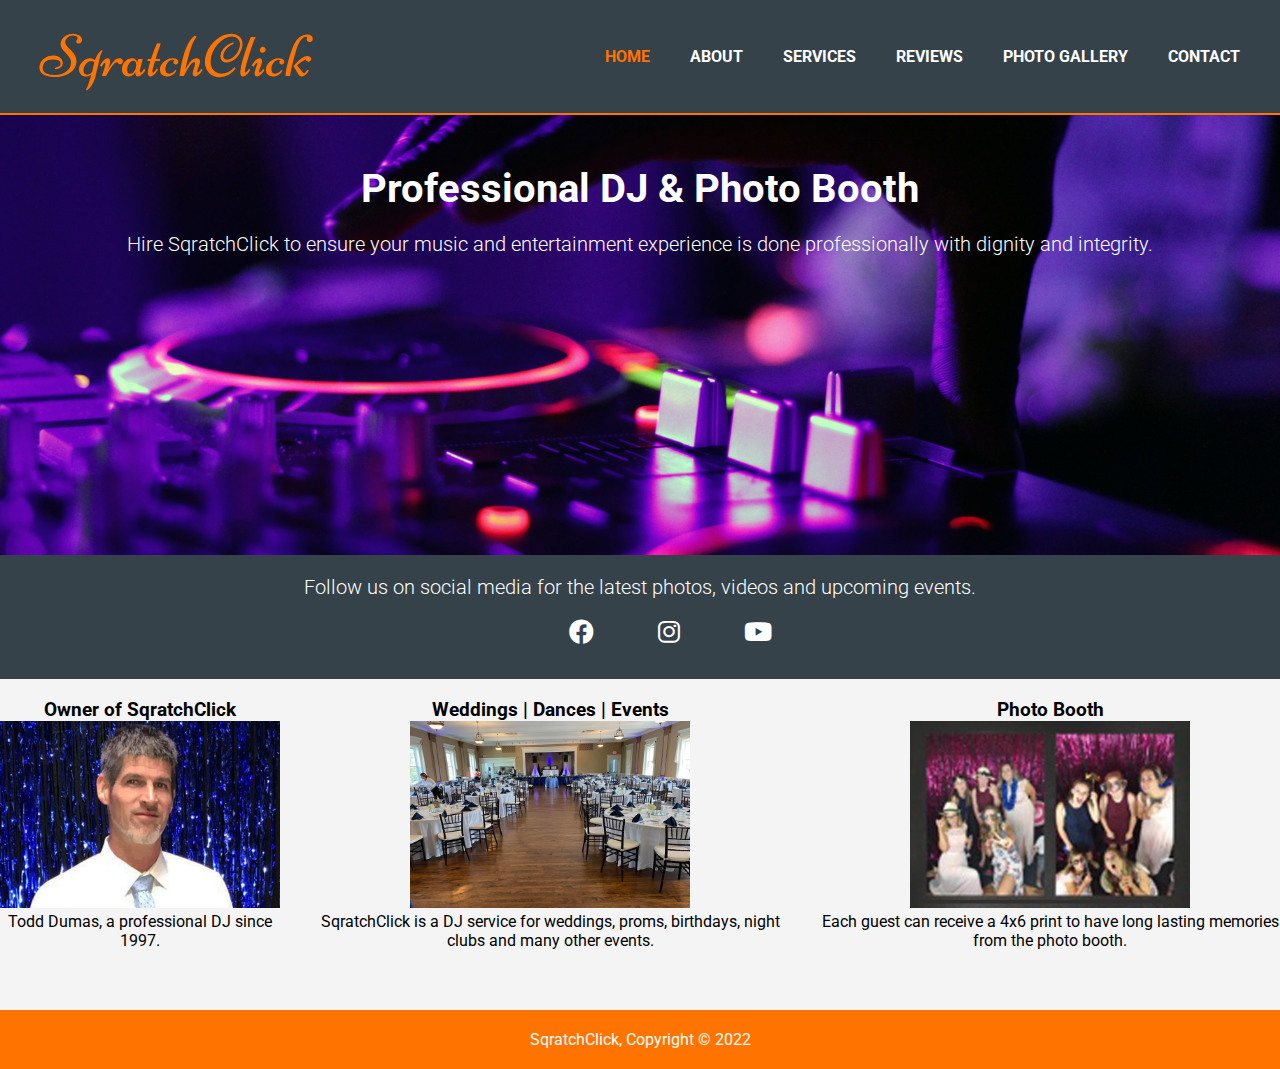
<file: index.html>
<!DOCTYPE html>
<html lang="en">
<head>
  <meta charset="UTF-8">
  <meta http-equiv="X-UA-Compatible" content="IE=edge">
  <meta name="viewport" content="width=device-width, initial-scale=1.0">
  <title>SqratchClick | Welcome</title>
  <link rel="stylesheet" href="./fonts/fontawesome-free-web/css/all.css" />
  <link rel="preconnect" href="https://fonts.googleapis.com">
<link rel="preconnect" href="https://fonts.gstatic.com" crossorigin>
<link href="https://fonts.googleapis.com/css2?family=Niconne&family=Roboto:wght@300;400;700&display=swap" rel="stylesheet">
  <link rel="stylesheet" href="./css/style.css">
  <meta name="description" content="Professional DJ and photo booth services for weddings, parties, dances, proms and more.">
  <meta name="keywords" content="dj, sqratchclick, todd dumas, wedding dj, prom dj, party dj, photo booth, 
        best dj in michigan, best dj in ohio, affordable dj, event dj, professional dj">
</head>
<body>
  <header>
    <div class="header-container">
      <div>
        <p class="business-name">SqratchClick</p>
      </div>
      <nav class="navbar">
        <ul class="nav-menu">
          <li id="current" class="nav-item"><a href="index.html">Home</a></li>
          <li class="nav-item"><a href="about.html" class="nav-link">About</a></li>
          <li class="nav-item"><a href="services.html" class="nav-link">Services</a></li>
          <li class="nav-item"><a href="reviews.html" class="nav-link">Reviews</a></li>
          <li class="nav-item"><a href="photo-gallery.html" class="nav-link">Photo Gallery</a></li>
          <li class="nav-item"><a href="contact.html" class="nav-link">Contact</a></li>
        </ul>
        <div class="hamburger">
          <span class="bar"></span>
          <span class="bar"></span>
          <span class="bar"></span>
        </div>
      </nav>
    </div>
  </header>
  <script src="./javascript/script.js"></script>

  <section id="showcase">
    <div class="container">
      <h1>Professional DJ &#38; Photo Booth</h1>
      <p>Hire SqratchClick to ensure your music and entertainment experience 
        is done professionally with dignity and integrity.</p>
    </div>
  </section>

  <section id="social-media">
    <div class="container-social">
      <p>Follow us on social media for the latest photos, videos and upcoming events.</p>
        <a href="https://www.facebook.com/" target="_blank"><i class="fa-brands fa-facebook"></a></i>
        <a href="https://www.instagram.com/todddumas/?hl=en" target="_blank"><i class="fa-brands fa-instagram"></a></i>
        <a href="https://www.youtube.com/channel/UCKCx_7sP5Pxc8RuHI1ZxXfA" target="_blank"><i class="fa-brands fa-youtube"></a></i>
      </div>
  </section>

  <section>
    <div class="box-container">
      <div class="box" id="box1">
        <h3>Owner of SqratchClick</h3>
        <img src="./img/todd_feb_2020.jpg" alt="Todd Dumas DJing Photo">
        <p>Todd Dumas, a professional DJ since 1997.</p>
      </div>
      <div class="box" id="box2">
        <h3>Weddings | Dances | Events</h3>
        <img src="./img/wedding-setup-4.jpeg" alt="Wedding DJ Photo">
        <p>SqratchClick is a DJ service for weddings, proms, birthdays, night clubs and many other events.</p>
      </div>
      <div class="box" id="box3">
        <h3>Photo Booth</h3>
        <img src="./img/photobooth-3.jpg" alt="Photo Booth Photo">
        <p>Each guest can receive a 4x6 print to have long lasting memories from the photo booth.</p>
      </div>
    </div>
  </section>

  <footer>
    <p>SqratchClick, Copyright &copy; 2022</p>
  </footer>
</body>
</html>
</file>
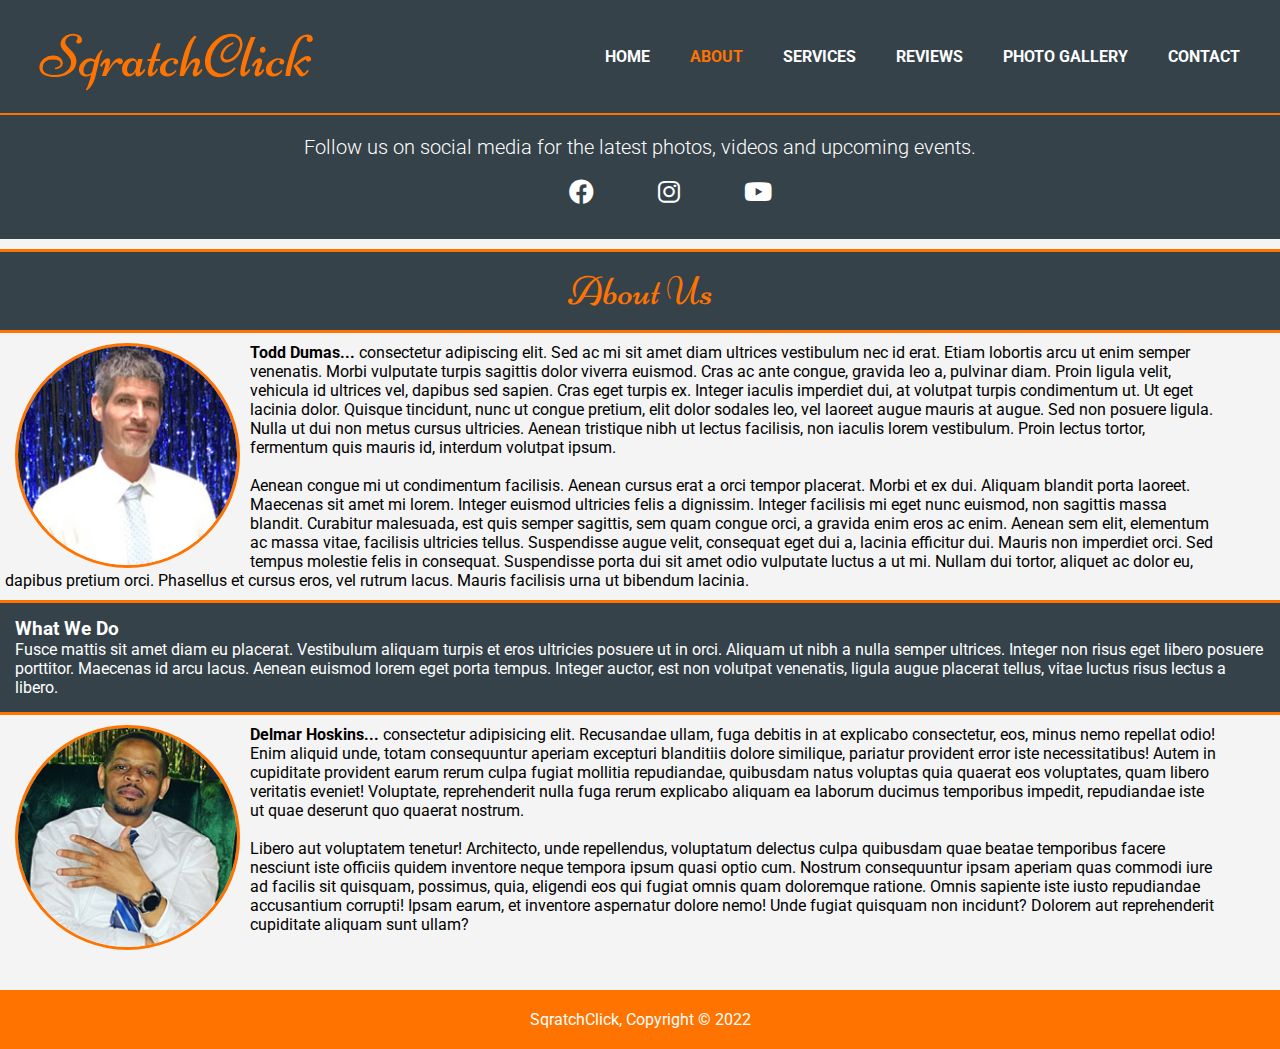
<file: about.html>
<!DOCTYPE html>
<html lang="en">
<head>
  <meta charset="UTF-8">
  <meta http-equiv="X-UA-Compatible" content="IE=edge">
  <meta name="viewport" content="width=device-width, initial-scale=1.0">
  <title>SqratchClick | About</title>
  <link rel="stylesheet" href="./fonts/fontawesome-free-web/css/all.css" />
  <link rel="preconnect" href="https://fonts.googleapis.com">
<link rel="preconnect" href="https://fonts.gstatic.com" crossorigin>
<link href="https://fonts.googleapis.com/css2?family=Niconne&family=Roboto:wght@300;400;700&display=swap" rel="stylesheet">
  <link rel="stylesheet" href="./css/style.css">
  <meta name="description" content="Professional DJ and photo booth services for weddings, parties, dances, proms and more.">
  <meta name="keywords" content="dj, sqratchclick, todd dumas, wedding dj, prom dj, party dj, photo booth, 
        best dj in michigan, best dj in ohio, affordable dj, event dj, professional dj">
</head>
<body>
  <header>
    <div class="header-container">
      <div>
        <p class="business-name">SqratchClick</p>
      </div>
      <nav class="navbar">
        <ul class="nav-menu">
          <li class="nav-item"><a href="index.html">Home</a></li>
          <li id="current" class="nav-item"><a href="about.html" class="nav-link">About</a></li>
          <li class="nav-item"><a href="services.html" class="nav-link">Services</a></li>
          <li class="nav-item"><a href="reviews.html" class="nav-link">Reviews</a></li>
          <li class="nav-item"><a href="photo-gallery.html" class="nav-link">Photo Gallery</a></li>
          <li class="nav-item"><a href="contact.html" class="nav-link">Contact</a></li>
        </ul>
        <div class="hamburger">
          <span class="bar"></span>
          <span class="bar"></span>
          <span class="bar"></span>
        </div>
      </nav>
    </div>
  </header>
  <script src="./javascript/script.js"></script>
  <section id="social-media">
    <div class="container-social">
      <p>Follow us on social media for the latest photos, videos and upcoming events.</p>
        <a href="https://www.facebook.com/" target="_blank"><i class="fa-brands fa-facebook"></a></i>
        <a href="https://www.instagram.com/" target="_blank"><i class="fa-brands fa-instagram"></a></i>
        <a href="https://www.youtube.com/" target="_blank"><i class="fa-brands fa-youtube"></a></i>
      </div>
  </section>

  <section id="main">
    <div class="container">
      <article>
        <h1 class="page-title">About Us</h1>
        <img class="about-todd" src="./img/about_todd.jpg">
        <div class="about-text">
        <p><strong>Todd Dumas...</strong> consectetur adipiscing elit. Sed ac mi sit amet diam ultrices vestibulum nec id erat. 
            Etiam lobortis arcu ut enim semper venenatis. Morbi vulputate turpis sagittis dolor viverra euismod. Cras ac ante 
            congue, gravida leo a, pulvinar diam. Proin ligula velit, vehicula id ultrices vel, dapibus sed sapien. Cras eget 
            turpis ex. Integer iaculis imperdiet dui, at volutpat turpis condimentum ut. Ut eget lacinia dolor. Quisque 
            tincidunt, nunc ut congue pretium, elit dolor sodales leo, vel laoreet augue mauris at augue. Sed non posuere 
            ligula. Nulla ut dui non metus cursus ultricies. Aenean tristique nibh ut lectus facilisis, non iaculis lorem 
            vestibulum. Proin lectus tortor, fermentum quis mauris id, interdum volutpat ipsum.</p><br>

            <p>Aenean congue mi ut condimentum facilisis. Aenean cursus erat a orci tempor placerat. Morbi et ex dui. Aliquam 
            blandit porta laoreet. Maecenas sit amet mi lorem. Integer euismod ultricies felis a dignissim. Integer facilisis 
            mi eget nunc euismod, non sagittis massa blandit. Curabitur malesuada, est quis semper sagittis, sem quam congue 
            orci, a gravida enim eros ac enim. Aenean sem elit, elementum ac massa vitae, facilisis ultricies tellus. 
            Suspendisse augue velit, consequat eget dui a, lacinia efficitur dui. Mauris non imperdiet orci. Sed tempus 
            molestie felis in consequat. Suspendisse porta dui sit amet odio vulputate luctus a ut mi. Nullam dui tortor, 
            aliquet ac dolor eu, dapibus pretium orci. Phasellus et cursus eros, vel rutrum lacus. Mauris facilisis urna ut 
            bibendum lacinia.</p>
        </div>
        <div style="clear:both;"></div>
        <div class="what-we-do">
          <h3>What We Do</h3>
          <p>Fusce mattis sit amet diam eu placerat. Vestibulum aliquam turpis et eros ultricies posuere ut in orci. 
              Aliquam ut nibh a nulla semper ultrices. Integer non risus eget libero posuere porttitor. Maecenas id arcu lacus. 
              Aenean euismod lorem eget porta tempus. Integer auctor, est non volutpat venenatis, ligula augue placerat tellus, 
              vitae luctus risus lectus a libero.</p>
          </div>

        <img class="about-delmar" src="./img/delmar.jpg">
            <div class="about-text">
            <p><strong>Delmar Hoskins...</strong> consectetur adipisicing elit. Recusandae ullam, fuga debitis in at explicabo 
              consectetur, eos, minus nemo repellat odio! Enim aliquid unde, totam consequuntur aperiam excepturi blanditiis 
              dolore similique, pariatur provident error iste necessitatibus! Autem in cupiditate provident earum rerum culpa 
              fugiat mollitia repudiandae, quibusdam natus voluptas quia quaerat eos voluptates, quam libero veritatis eveniet! 
              Voluptate, reprehenderit nulla fuga rerum explicabo aliquam ea laborum ducimus temporibus impedit, repudiandae 
              iste ut quae deserunt quo quaerat nostrum.</p><br> 
              
              <p>Libero aut voluptatem tenetur! Architecto, unde repellendus, voluptatum 
              delectus culpa quibusdam quae beatae temporibus facere nesciunt iste officiis quidem inventore neque tempora 
              ipsum quasi optio cum. Nostrum consequuntur ipsam aperiam quas commodi iure ad facilis sit quisquam, possimus, 
              quia, eligendi eos qui fugiat omnis quam doloremque ratione. Omnis sapiente iste iusto repudiandae accusantium 
              corrupti! Ipsam earum, et inventore aspernatur dolore nemo! Unde fugiat quisquam non incidunt? Dolorem aut 
              reprehenderit cupiditate aliquam sunt ullam?
            </p>
            </div>
      </article>


    </div>
  </section>

  <footer>
    <p>SqratchClick, Copyright &copy; 2022</p>
  </footer>
</body>
</html>
</file>
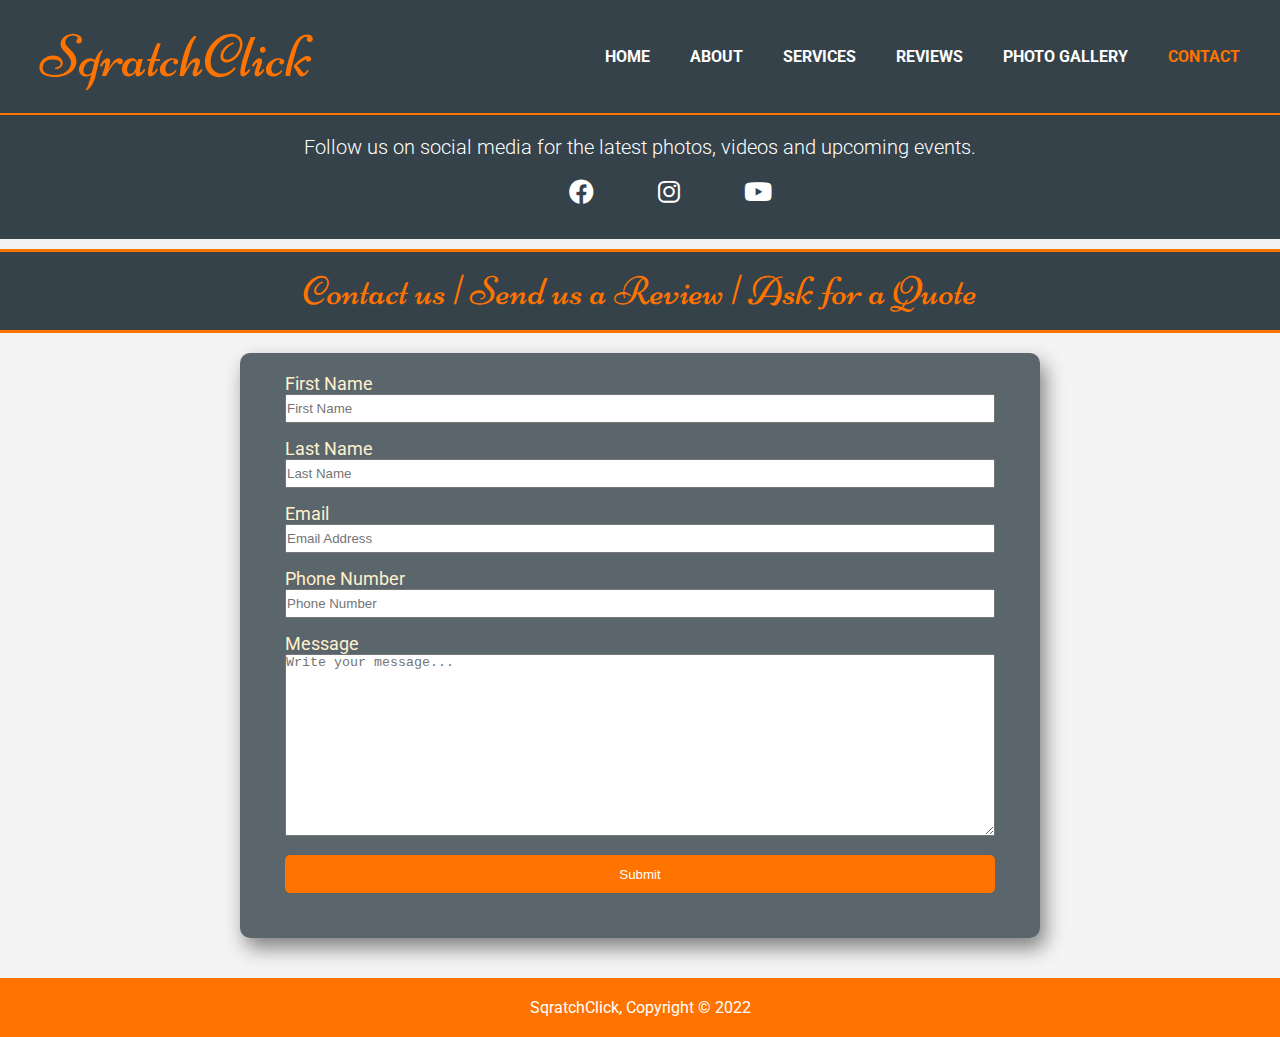
<file: contact.html>
<!DOCTYPE html>
<html lang="en">
<head>
  <meta charset="UTF-8">
  <meta http-equiv="X-UA-Compatible" content="IE=edge">
  <meta name="viewport" content="width=device-width, initial-scale=1.0">
  <title>SqratchClick | Contact</title>
  <link rel="stylesheet" href="./fonts/fontawesome-free-web/css/all.css" />
  <link rel="preconnect" href="https://fonts.googleapis.com">
<link rel="preconnect" href="https://fonts.gstatic.com" crossorigin>
<link href="https://fonts.googleapis.com/css2?family=Niconne&family=Roboto:wght@300;400;700&display=swap" rel="stylesheet">
  <link rel="stylesheet" href="./css/style.css">
  <meta name="description" content="Professional DJ and photo booth services for weddings, parties, dances, proms and more.">
  <meta name="keywords" content="dj, sqratchclick, todd dumas, wedding dj, prom dj, party dj, photo booth, 
        best dj in michigan, best dj in ohio, affordable dj, event dj, professional dj">
</head>
<body>
  <header>
    <div class="header-container">
      <div>
        <p class="business-name">SqratchClick</p>
      </div>
      <nav class="navbar">
        <ul class="nav-menu">
          <li class="nav-item"><a href="index.html">Home</a></li>
          <li class="nav-item"><a href="about.html" class="nav-link">About</a></li>
          <li class="nav-item"><a href="services.html" class="nav-link">Services</a></li>
          <li class="nav-item"><a href="reviews.html" class="nav-link">Reviews</a></li>
          <li class="nav-item"><a href="photo-gallery.html" class="nav-link">Photo Gallery</a></li>
          <li id="current" class="nav-item"><a href="contact.html" class="nav-link">Contact</a></li>
        </ul>
        <div class="hamburger">
          <span class="bar"></span>
          <span class="bar"></span>
          <span class="bar"></span>
        </div>
      </nav>
    </div>
  </header>
  <script src="./javascript/script.js"></script>

  <section id="social-media">
    <div class="container-social">
      <p>Follow us on social media for the latest photos, videos and upcoming events.</p>
        <a href="https://www.facebook.com/" target="_blank"><i class="fa-brands fa-facebook"></a></i>
        <a href="https://www.instagram.com/" target="_blank"><i class="fa-brands fa-instagram"></a></i>
        <a href="https://www.youtube.com/" target="_blank"><i class="fa-brands fa-youtube"></a></i>
    </div>
  </section>

  <section id="main">
    <h1 class="page-title">Contact us | Send us a Review | Ask for a Quote</h1>

    <div class="form-container">
      <form class="form-submit" action="https://formsubmit.co/21133fae90aca9d9138f623572eb2aab" method="POST">
        
        <!--Honeypot-->
        <input type="text" name="_honey" style="display:none">

        <!--Disable Captcha-->
        <input type="hidden" name="_captcha" value="false">

        <div>
          <label for="firstname" class="form-label">First Name</label>
          <input type="text" class="form-control" name="Name" id="firstname" placeholder="First Name" required>
        </div>
        <div>
          <label for="lastname" class="form-label">Last Name</label>
          <input type="text" class="form-control" name="Last&nbsp;Name" id="lastname" placeholder="Last Name" required>
        </div>
        <div>
          <label for="email" class="form-label">Email</label>
          <input type="email" class="form-control" name="Email&nbsp;Address" id="email" placeholder="Email Address" required>
        </div>
        <div>
          <label for="phonenumber" class="form-label">Phone Number</label>
          <input type="tel" class="form-control" name="Phone&nbsp;Number" id="phonenumber" placeholder="Phone Number">
        </div>
        <div>
          <label for="message" class="form-label">Message</label>
          <textarea class="form-control" id="message" name="Message" placeholder="Write your message..." required></textarea>
        </div>
        <button class="button_1" type="submit" class="">Submit</button>

        <!--Thank you message page FormSubmit-->
        <input type="hidden" name="_next" value="https://agustwiller.github.io/sqratchclick/thank-you.html">
      </form>
    </div>
  </section>

  <footer>
    <p>SqratchClick, Copyright &copy; 2022</p>
  </footer>
</body>
</html>
</file>
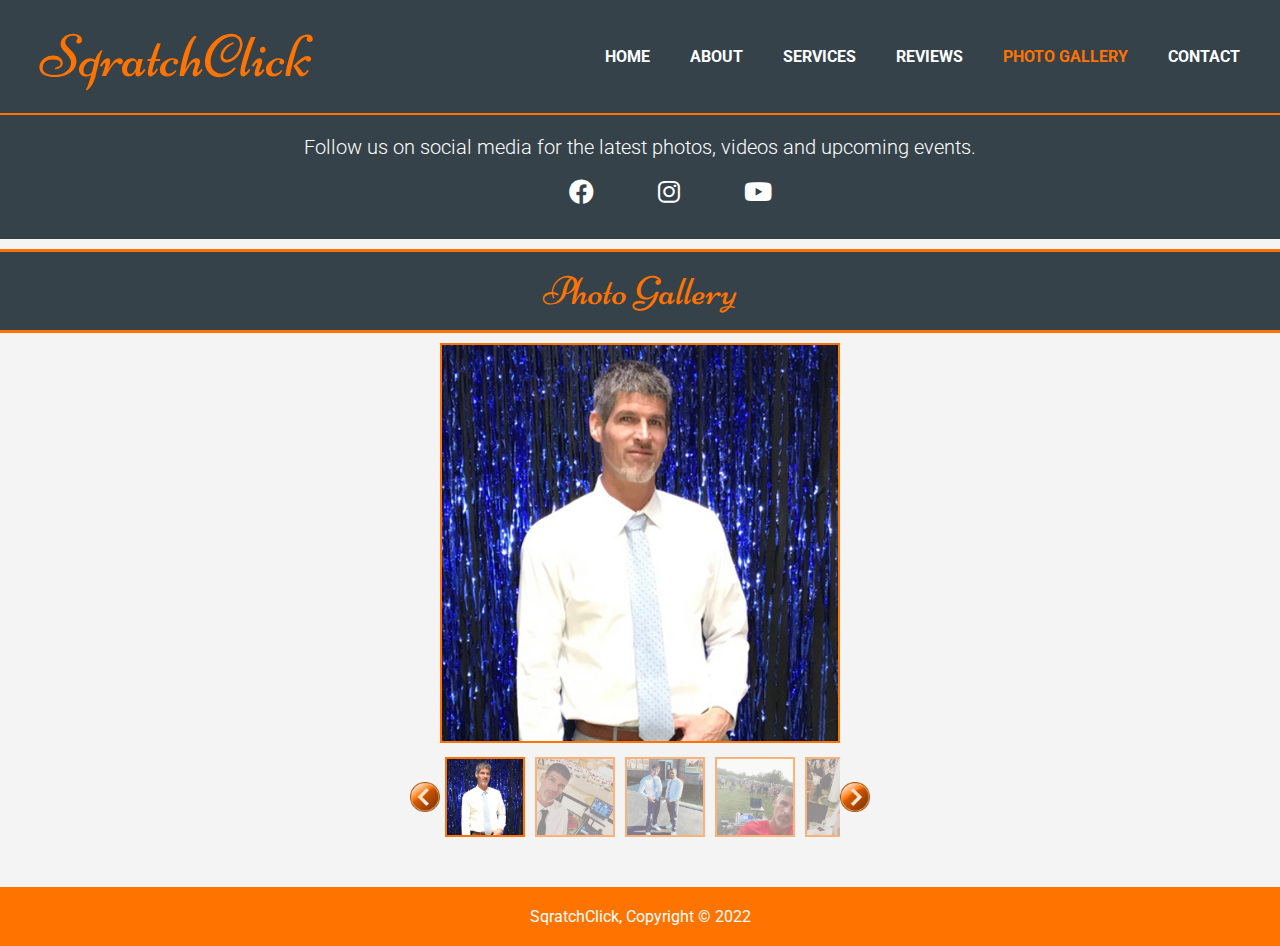
<file: photo-gallery.html>
<!DOCTYPE html>
<html lang="en">
<head>
  <meta charset="UTF-8">
  <meta http-equiv="X-UA-Compatible" content="IE=edge">
  <meta name="viewport" content="width=device-width, initial-scale=1.0">
  <title>SqratchClick | Photo Gallery</title>
  <link rel="stylesheet" href="./fonts/fontawesome-free-web/css/all.css" />
  <link rel="preconnect" href="https://fonts.googleapis.com">
<link rel="preconnect" href="https://fonts.gstatic.com" crossorigin>
<link href="https://fonts.googleapis.com/css2?family=Niconne&family=Roboto:wght@300;400;700&display=swap" rel="stylesheet">
  <link rel="stylesheet" href="./css/style.css">
  <meta name="description" content="Professional DJ and photo booth services for weddings, parties, dances, proms and more.">
  <meta name="keywords" content="dj, sqratchclick, todd dumas, wedding dj, prom dj, party dj, photo booth, 
        best dj in michigan, best dj in ohio, affordable dj, event dj, professional dj">
</head>
<body>
  <header>
    <div class="header-container">
      <div>
        <p class="business-name">SqratchClick</p>
      </div>
      <nav class="navbar">
        <ul class="nav-menu">
          <li class="nav-item"><a href="index.html">Home</a></li>
          <li class="nav-item"><a href="about.html" class="nav-link">About</a></li>
          <li class="nav-item"><a href="services.html" class="nav-link">Services</a></li>
          <li class="nav-item"><a href="reviews.html" class="nav-link">Reviews</a></li>
          <li id="current"class="nav-item"><a href="photo-gallery.html" class="nav-link">Photo Gallery</a></li>
          <li class="nav-item"><a href="contact.html" class="nav-link">Contact</a></li>
        </ul>
        <div class="hamburger">
          <span class="bar"></span>
          <span class="bar"></span>
          <span class="bar"></span>
        </div>
      </nav>
    </div>
  </header>
  <script src="./javascript/script.js"></script>

  <section id="social-media">
    <div class="container-social">
      <p>Follow us on social media for the latest photos, videos and upcoming events.</p>
        <a href="https://www.facebook.com/" target="_blank"><i class="fa-brands fa-facebook"></a></i>
        <a href="https://www.instagram.com/" target="_blank"><i class="fa-brands fa-instagram"></a></i>
        <a href="https://www.youtube.com/" target="_blank"><i class="fa-brands fa-youtube"></a></i>
      </div>
  </section>

<section>
    <main>
      <div class="gallery-container">
        <h1 class="page-title">Photo Gallery</h1>

          <div class="large-photo-container">

            <img id="featured" src="./img/photo-gallery/todd_feb_2020.jpg" alt="Todd Feb 2020 large image">
          </div>

          <div id="slide-wrapper">
              <img src="./img/photo-gallery/left-arrow.png" alt="Left Arrow" id="slideLeft" class="arrow">
              <div id="slider">
              <img class="thumbnail active" src="./img/photo-gallery/todd_feb_2020.jpg" alt="Todd Feb 2020 thumbnail"></a>
              <img class="thumbnail" src="./img/photo-gallery/todd_event_ready.jpg" alt="Todd event ready thumbnail"></a>
              <img class="thumbnail" src="./img/photo-gallery/todd_delmar_outside.jpeg" alt="Todd and Delmar outside thumbnail"></a>
              <img class="thumbnail" src="./img/photo-gallery/outdoor_dj_event.jpg" alt="Outdoor Dj Event thumbnail"></a>
              <img class="thumbnail" src="./img/photo-gallery/todd_delmar_event.jpg" alt="Todd and Delmar Event thumbnail"></a>
              <img class="thumbnail" src="./img/photo-gallery/todd_delmar_1.jpg" alt="Todd and Delmar thumbnail"></a>
              <img class="thumbnail" src="./img/photo-gallery/blue_turntable.jpg" alt="Blue Turntable thumbnail"></a>
              <img class="thumbnail" src="./img/photo-gallery/halloween_party.jpeg" alt="Halloween party thumbnail"></a>
            </div>
            <img src="./img/photo-gallery/right-arrow.png" alt="Right Arrow" id="slideRight" class="arrow">
            </div>
            <script src="./javascript/photo-gallery-script.js"></script>
      </div>
  </main>
</section>
  <footer>
    <p>SqratchClick, Copyright &copy; 2022</p>
  </footer>
</body>
</html>
</file>
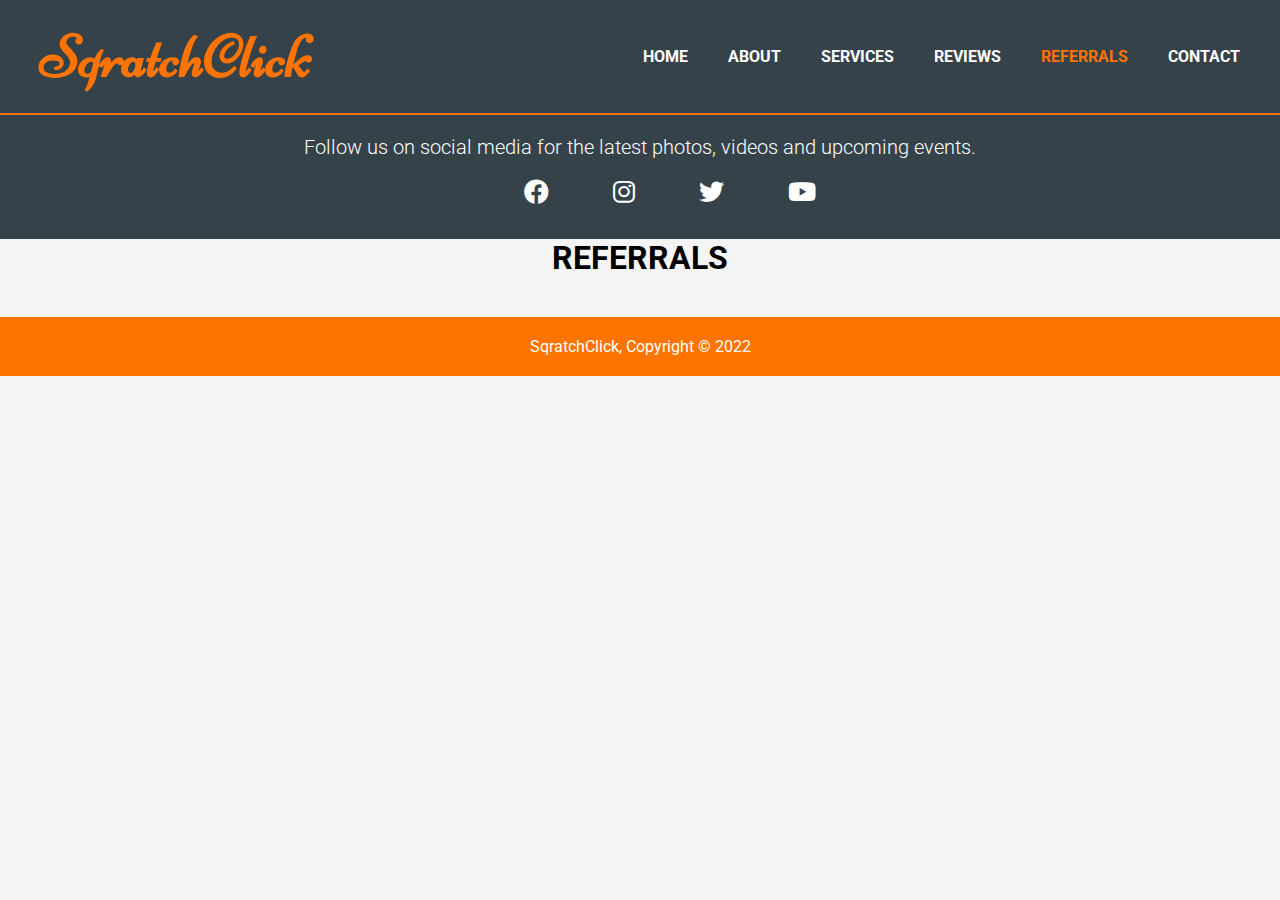
<file: referrals.html>
<!DOCTYPE html>
<html lang="en">
<head>
  <meta charset="UTF-8">
  <meta http-equiv="X-UA-Compatible" content="IE=edge">
  <meta name="viewport" content="width=device-width, initial-scale=1.0">
  <title>SqratchClick | Photo Gallery</title>
  <link rel="stylesheet" href="./fonts/fontawesome-free-web/css/all.css" />
  <link rel="preconnect" href="https://fonts.googleapis.com">
<link rel="preconnect" href="https://fonts.gstatic.com" crossorigin>
<link href="https://fonts.googleapis.com/css2?family=Niconne&family=Roboto:wght@300;400;700&display=swap" rel="stylesheet">
  <link rel="stylesheet" href="./css/style.css">
  <meta name="description" content="Professional DJ and photo booth services for weddings, parties, dances, proms and more.">
  <meta name="keywords" content="dj, sqratchclick, todd dumas, wedding dj, prom dj, party dj, photo booth, 
        best dj in michigan, best dj in ohio, affordable dj, event dj, professional dj">
</head>
<body>
  <header>
    <div class="header-container">
      <div>
        <h1><span class="business-name">SqratchClick</span></h1>
      </div>
      <nav class="navbar">
        <ul class="nav-menu">
          <li class="nav-item"><a href="index.html">Home</a></li>
          <li class="nav-item"><a href="about.html" class="nav-link">About</a></li>
          <li class="nav-item"><a href="services.html" class="nav-link">Services</a></li>
          <li class="nav-item"><a href="reviews.html" class="nav-link">Reviews</a></li>
          <li id="current" class="nav-item"><a href="photo-gallery.html" class="nav-link">Referrals</a></li>
          <li class="nav-item"><a href="contact.html" class="nav-link">Contact</a></li>
        </ul>
        <div class="hamburger">
          <span class="bar"></span>
          <span class="bar"></span>
          <span class="bar"></span>
        </div>
      </nav>
    </div>
  </header>
  <script src="./javascript/script.js"></script>

  <section id="social-media">
    <div class="container-social">
      <p>Follow us on social media for the latest photos, videos and upcoming events.</p>
        <a href="https://www.facebook.com/" target="_blank"><i class="fa-brands fa-facebook"></a></i>
        <a href="https://www.instagram.com/" target="_blank"><i class="fa-brands fa-instagram"></a></i>
        <a href="https://www.twitter.com/" target="_blank"><i class="fa-brands fa-twitter"></a></i>
        <a href="https://www.youtube.com/" target="_blank"><i class="fa-brands fa-youtube"></a></i>
    </div>
  </section>

  <h1 style="text-align: center;">REFERRALS</h1>

  <footer>
    <p>SqratchClick, Copyright &copy; 2022</p>
  </footer>
</body>
</html>
</file>
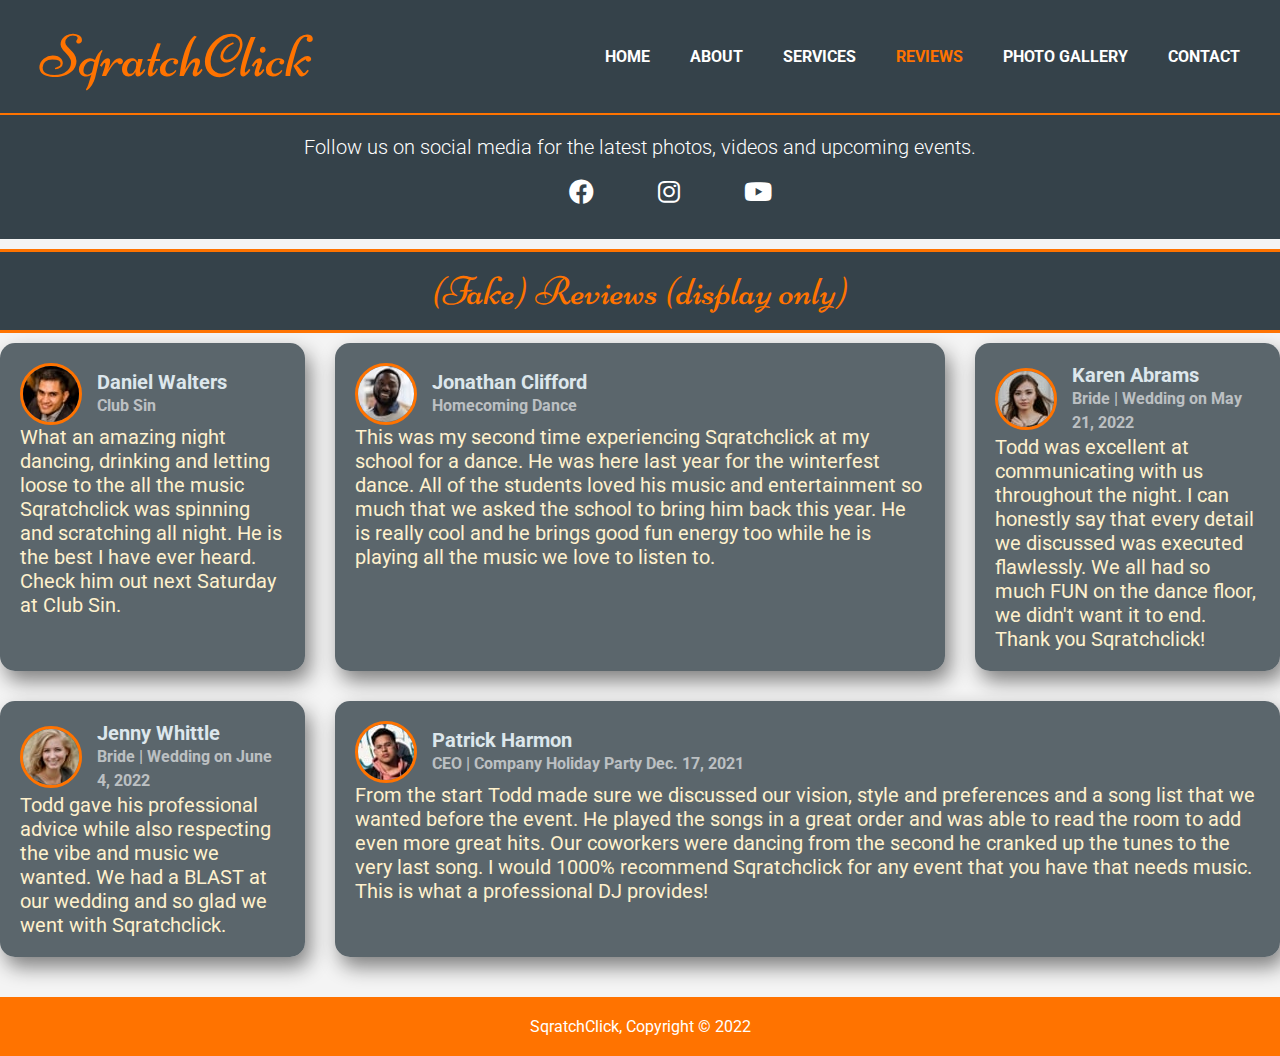
<file: reviews.html>
<!DOCTYPE html>
<html lang="en">
<head>
  <meta charset="UTF-8">
  <meta http-equiv="X-UA-Compatible" content="IE=edge">
  <meta name="viewport" content="width=device-width, initial-scale=1.0">
  <title>SqratchClick | Reviews</title>
  <link rel="stylesheet" href="./fonts/fontawesome-free-web/css/all.css" />
  <link rel="preconnect" href="https://fonts.googleapis.com">
<link rel="preconnect" href="https://fonts.gstatic.com" crossorigin>
<link href="https://fonts.googleapis.com/css2?family=Niconne&family=Roboto:wght@300;400;700&display=swap" rel="stylesheet">
  <link rel="stylesheet" href="./css/style.css">
  <meta name="description" content="Professional DJ and photo booth services for weddings, parties, dances, proms and more.">
  <meta name="keywords" content="dj, sqratchclick, todd dumas, wedding dj, prom dj, party dj, photo booth, 
        best dj in michigan, best dj in ohio, affordable dj, event dj, professional dj">
</head>
<body>
  <header>
    <div class="header-container">
      <div>
        <p class="business-name">SqratchClick</p>
      </div>
      <nav class="navbar">
        <ul class="nav-menu">
          <li class="nav-item"><a href="index.html">Home</a></li>
          <li class="nav-item"><a href="about.html" class="nav-link">About</a></li>
          <li class="nav-item"><a href="services.html" class="nav-link">Services</a></li>
          <li id="current" class="nav-item"><a href="reviews.html" class="nav-link">Reviews</a></li>
          <li class="nav-item"><a href="photo-gallery.html" class="nav-link">Photo Gallery</a></li>
          <li class="nav-item"><a href="contact.html" class="nav-link">Contact</a></li>
        </ul>
        <div class="hamburger">
          <span class="bar"></span>
          <span class="bar"></span>
          <span class="bar"></span>
        </div>
      </nav>
    </div>
  </header>
  <script src="./javascript/script.js"></script>

  <section id="social-media">
    <div class="container-social">
      <p>Follow us on social media for the latest photos, videos and upcoming events.</p>
        <a href="https://www.facebook.com/" target="_blank"><i class="fa-brands fa-facebook"></a></i>
        <a href="https://www.instagram.com/" target="_blank"><i class="fa-brands fa-instagram"></a></i>
        <a href="https://www.youtube.com/" target="_blank"><i class="fa-brands fa-youtube"></a></i>
      </div>
  </section>

  <main>
    <h1 class="page-title">(Fake) Reviews (display only)</h1>
    <div class="container-reviews">

        <div class="review">
            <div class="reviewer-info">
                <img src="./img/reviews/image-daniel.jpg" alt="Daniel Walters">
                <div>
                    <h3>Daniel Walters</h3>
                    <p id="title-description">Club Sin</p>
                </div>
            </div>
                    <p  class="review-text">What an amazing night dancing, drinking and letting loose to the all 
                    the music Sqratchclick was spinning and scratching all night. He is
                    the best I have ever heard. Check him out next Saturday at Club Sin. 
                    </p>            
        </div>

        <div class="review">
            <div class="reviewer-info">
                <img src="./img/reviews/image-jonathan.jpg" alt="Jonathan Clifford">
                <div>
                    <h3>Jonathan Clifford</h3>
                    <p id="title-description">Homecoming Dance</p>
                </div>
              </div>  
                    <p class="review-text">This was my second time experiencing Sqratchclick at my school for a dance.
                    He was here last year for the winterfest dance. All of the students loved
                    his music and entertainment so much that we asked the school to bring him
                    back this year. He is really cool and he brings good fun energy too while
                    he is playing all the music we love to listen to.
                </p>
        </div>

        <div class="review">
            <div class="reviewer-info">
                <img src="./img/reviews/image-karen.jpg" alt="Kira Abrams">
                <div>
                    <h3>Karen Abrams</h3>
                    <p id="title-description">Bride | Wedding on May 21, 2022</p>
                </div>
            </div>
                    <p class="review-text">Todd was excellent at communicating with us throughout the night. I can 
                    honestly say that every detail we discussed was executed flawlessly. 
                    We all had so much FUN on the dance floor, we didn't want it to end. 
                    Thank you Sqratchclick!
                </p>
        </div>

        <div class="review">
            <div class="reviewer-info">
                <img src="./img/reviews/image-jenny.jpg" alt="Jenny Whittle">
                <div>
                    <h3>Jenny Whittle</h3>
                    <p id="title-description">Bride | Wedding on June 4, 2022</p>
                </div>
            </div>
                    <p class="review-text">Todd gave his professional advice while also respecting the vibe and music 
                    we wanted. We had a BLAST at our wedding and so glad we went with
                    Sqratchclick.
                </p>
        </div>

        <div class="review">
            <div class="reviewer-info">
                <img src="./img/reviews/image-patrick.jpg" alt="Patrick Harmon">
                <div>
                    <h3>Patrick Harmon</h3>
                    <p id="title-description">CEO | Company Holiday Party Dec. 17, 2021</p>
                </div>
            </div>    
                    <p class="review-text">From the start Todd made sure we discussed our 
                    vision, style and preferences and a song list that we wanted before 
                    the event. He played the songs in a great order and was able to read 
                    the room to add even more great hits. Our coworkers were dancing from 
                    the second he cranked up the tunes to the very last song. I would 1000% 
                    recommend Sqratchclick for any event that you have that needs music. 
                    This is what a professional DJ provides!
                </p>
        </div>
    </div>
  </main>
<footer>
  <p>SqratchClick, Copyright &copy; 2022</p>
  </footer>
</body>
</html>
</file>
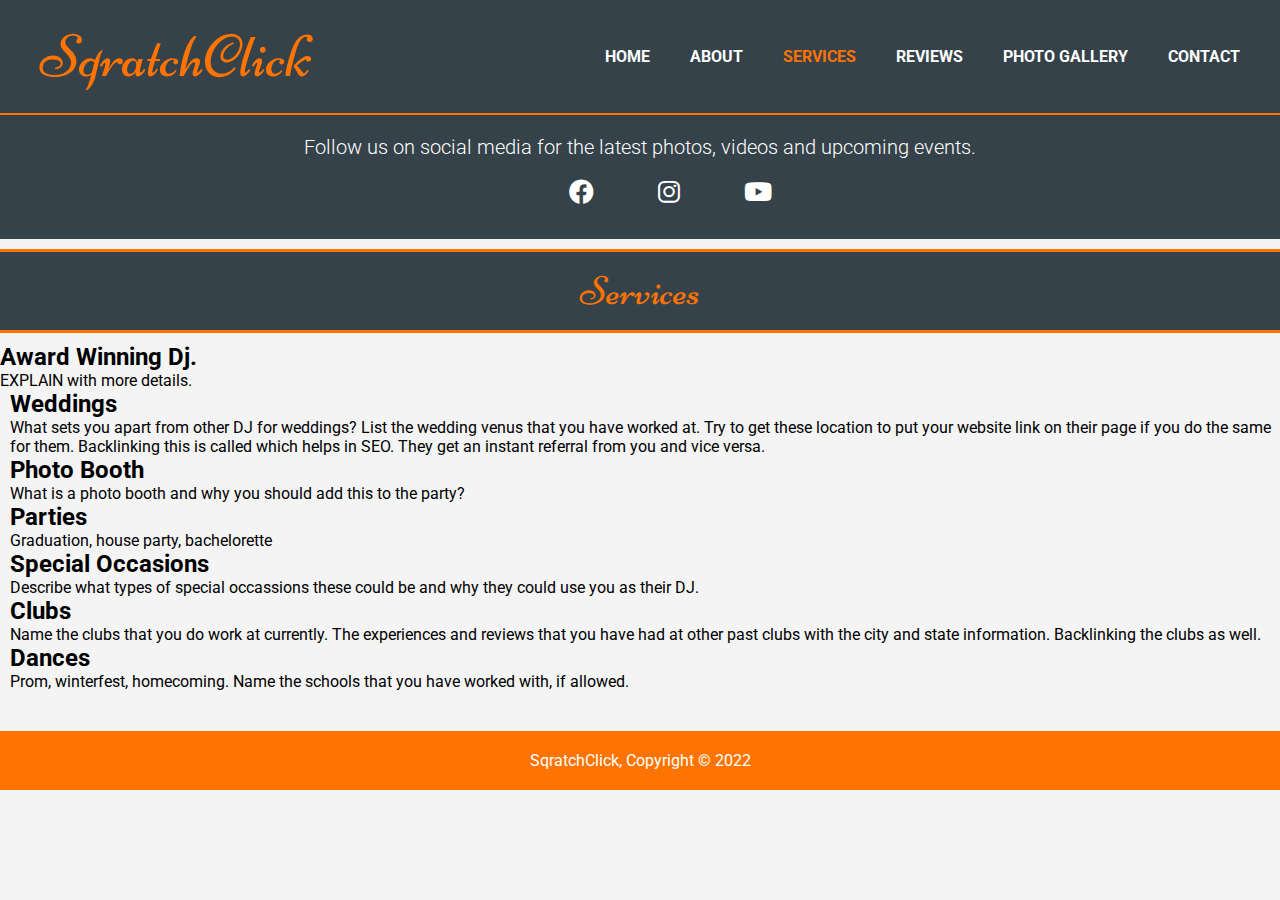
<file: services.html>
<!DOCTYPE html>
<html lang="en">
<head>
  <meta charset="UTF-8">
  <meta http-equiv="X-UA-Compatible" content="IE=edge">
  <meta name="viewport" content="width=device-width, initial-scale=1.0">
  <title>SqratchClick | Services</title>
  <link rel="stylesheet" href="./fonts/fontawesome-free-web/css/all.css" />
  <link rel="preconnect" href="https://fonts.googleapis.com">
<link rel="preconnect" href="https://fonts.gstatic.com" crossorigin>
<link href="https://fonts.googleapis.com/css2?family=Niconne&family=Roboto:wght@300;400;700&display=swap" rel="stylesheet">
  <link rel="stylesheet" href="./css/style.css">
  <meta name="description" content="Professional DJ and photo booth services for weddings, parties, dances, proms and more.">
  <meta name="keywords" content="dj, sqratchclick, todd dumas, wedding dj, prom dj, party dj, photo booth, 
        best dj in michigan, best dj in ohio, affordable dj, event dj, professional dj">
</head>
<body>
  <header>
    <div class="header-container">
      <div>
        <p class="business-name">SqratchClick</p>
      </div>
      <nav class="navbar">
        <ul class="nav-menu">
          <li class="nav-item"><a href="index.html">Home</a></li>
          <li class="nav-item"><a href="about.html" class="nav-link">About</a></li>
          <li id="current" class="nav-item"><a href="services.html" class="nav-link">Services</a></li>
          <li class="nav-item"><a href="reviews.html" class="nav-link">Reviews</a></li>
          <li class="nav-item"><a href="photo-gallery.html" class="nav-link">Photo Gallery</a></li>
          <li class="nav-item"><a href="contact.html" class="nav-link">Contact</a></li>
        </ul>
        <div class="hamburger">
          <span class="bar"></span>
          <span class="bar"></span>
          <span class="bar"></span>
        </div>
      </nav>
    </div>
  </header>
  <script src="./javascript/script.js"></script>

  <section id="social-media">
    <div class="container-social">
      <p>Follow us on social media for the latest photos, videos and upcoming events.</p>
        <a href="https://www.facebook.com/" target="_blank"><i class="fa-brands fa-facebook"></a></i>
        <a href="https://www.instagram.com/" target="_blank"><i class="fa-brands fa-instagram"></a></i>
        <a href="https://www.youtube.com/" target="_blank"><i class="fa-brands fa-youtube"></a></i>
      </div>
  </section>

  <section>
    <div class="services-container">
      <article>
        <h1 class="page-title">Services</h1>
        <div id="services">
            <h2>Award Winning Dj.</h2>
                <p>EXPLAIN with more details.</p>
            <li>
                <h2>Weddings</h2>
                <p>What sets you apart from other DJ for weddings? List the wedding venus that you have worked at. 
                Try to get these location to put your website link on their page if you do the same for them. 
                Backlinking this is called which helps in SEO. They get an instant referral from you and vice versa.</p>
            </li>
            <li>
              <h2>Photo Booth</h2>
              <p>What is a photo booth and why you should add this to the party?</p>
          </li>
            <li>
                <h2>Parties</h2>
                <p>Graduation, house party, bachelorette</p>
            </li>
            <li>
                <h2>Special Occasions</h2>
                <p>Describe what types of special occassions these could be and why they could use you as their DJ.</p>
            </li>
            <li>
                <h2>Clubs</h2>
                <p>Name the clubs that you do work at currently. The experiences and reviews that you have had at other past clubs
                    with the city and state information. Backlinking the clubs as well.</p>
            </li>
            <li>
                <h2>Dances</h2>
                <p>Prom, winterfest, homecoming. Name the schools that you have worked with, if allowed.</p>
            </li>
        </div>
      </article>
    </div>
  </section>
  <footer>
    <p>SqratchClick, Copyright &copy; 2022</p>
  </footer>
</body>
</html>
</file>
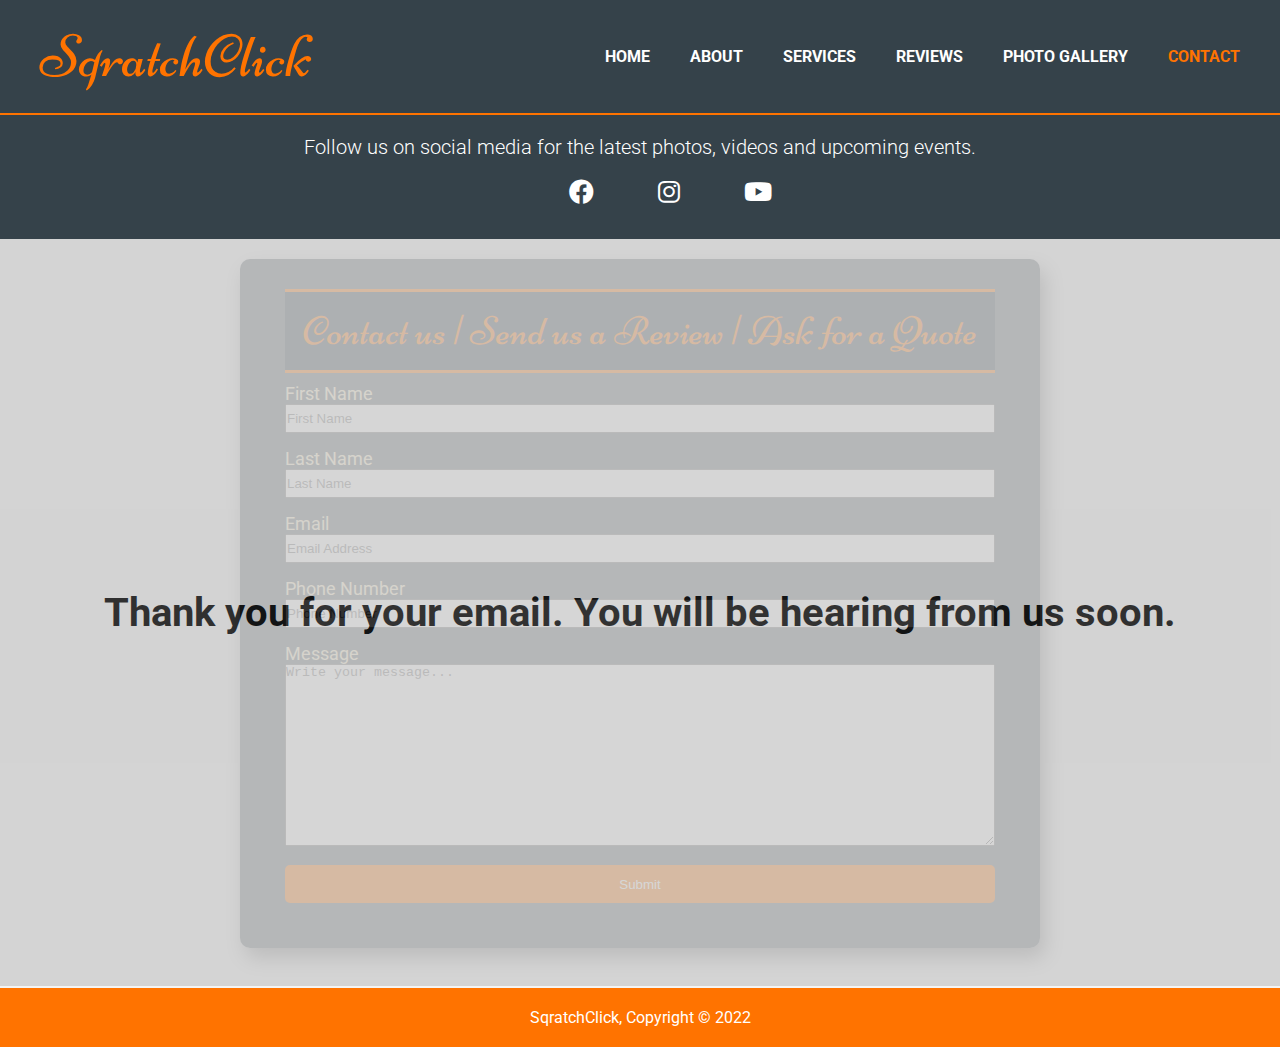
<file: thank-you.html>
<!DOCTYPE html>
<html lang="en">
<head>
  <meta charset="UTF-8">
  <meta http-equiv="X-UA-Compatible" content="IE=edge">
  <meta name="viewport" content="width=device-width, initial-scale=1.0">
  <title>SqratchClick | Thank You</title>
  <link rel="stylesheet" href="./fonts/fontawesome-free-web/css/all.css" />
  <link rel="preconnect" href="https://fonts.googleapis.com">
<link rel="preconnect" href="https://fonts.gstatic.com" crossorigin>
<link href="https://fonts.googleapis.com/css2?family=Niconne&family=Roboto:wght@300;400;700&display=swap" rel="stylesheet">
  <link rel="stylesheet" href="./css/style.css">
  <meta name="description" content="Professional DJ and photo booth services for weddings, parties, dances, proms and more.">
  <meta name="keywords" content="dj, sqratchclick, todd dumas, wedding dj, prom dj, party dj, photo booth, 
        best dj in michigan, best dj in ohio, affordable dj, event dj, professional dj">
</head>
<body>
  <header>
    <div class="header-container">
      <div>
        <p class="business-name">SqratchClick</p>
      </div>
      <nav class="navbar">
        <ul class="nav-menu">
          <li class="nav-item"><a href="index.html">Home</a></li>
          <li class="nav-item"><a href="about.html" class="nav-link">About</a></li>
          <li class="nav-item"><a href="services.html" class="nav-link">Services</a></li>
          <li class="nav-item"><a href="reviews.html" class="nav-link">Reviews</a></li>
          <li class="nav-item"><a href="photo-gallery.html" class="nav-link">Photo Gallery</a></li>
          <li id="current" class="nav-item"><a href="contact.html" class="nav-link">Contact</a></li>
        </ul>
        <div class="hamburger">
          <span class="bar"></span>
          <span class="bar"></span>
          <span class="bar"></span>
        </div>
      </nav>
    </div>
  </header>
  <script src="./javascript/script.js"></script>

  <section id="social-media">
    <div class="container-social">
      <p>Follow us on social media for the latest photos, videos and upcoming events.</p>
        <a href="https://www.facebook.com/" target="_blank"><i class="fa-brands fa-facebook"></a></i>
        <a href="https://www.instagram.com/" target="_blank"><i class="fa-brands fa-instagram"></a></i>
        <a href="https://www.youtube.com/" target="_blank"><i class="fa-brands fa-youtube"></a></i>
    </div>
  </section>
<section class="thankyou">
    <div><h1>Thank you for your email. You will be hearing from us soon.</h1></div>
</section>
  <section id="main">
    <div class="form-container">
      <h1 class="page-title">Contact us | Send us a Review | Ask for a Quote</h1>
      <form class="form-submit" action="https://formsubmit.co/21133fae90aca9d9138f623572eb2aab" method="POST">

        <!--Honeypot-->
        <input type="text" name="_honey" style="display:none">

        <!--Disable Captcha-->
        <input type="hidden" name="_captcha" value="false">

        <div>
          <label for="firstname" class="form-label">First Name</label>
          <input type="text" class="form-control" name="Name" id="firstname" placeholder="First Name" required>
        </div>
        <div>
          <label for="lastname" class="form-label">Last Name</label>
          <input type="text" class="form-control" name="Last&nbsp;Name" id="lastname" placeholder="Last Name" required>
        </div>
        <div>
          <label for="email" class="form-label">Email</label>
          <input type="email" class="form-control" name="Email&nbsp;Address" id="email" placeholder="Email Address" required>
        </div>

        <div>
          <label for="phonenumber" class="form-label">Phone Number</label>
          <input type="tel" class="form-control" name="Phone&nbsp;Number" id="phonenumber" placeholder="Phone Number" required>
        </div>
        <div>
          <label for="message" class="form-label">Message</label>
          <textarea class="form-control" id="message" name="Message" placeholder="Write your message..." required></textarea>
        </div>
        <button class="button_1" type="submit" class="">Submit</button>
    
        <!--Thank you message page FormSubmit-->
        <input type="hidden" name="_next" value="https://agustwiller.github.io/sqratchclick/thankyou.html">
      </form>
    </div>
  </section>



  <footer>
    <p>SqratchClick, Copyright &copy; 2022</p>
  </footer>
</body>
</html>
</file>
<file: css/style.css>
* {
  box-sizing: border-box;
  padding: 0;
  margin: 0;
}

body {
  font-family: "Niconne", cursive;
  font-family: "Roboto", sans-serif;
  background-color: #f4f4f4;
}

/* Global */
.container {
  max-width: 100%;
  margin: auto;
  overflow: hidden;
}

.page-title {
  font-family: "Niconne", cursive;
  font-weight: 400;
  font-size: 40px;
  text-align: center;
  background-color:#35424a;
  color:rgb(255, 115, 0);
  width: 100%;
  margin: 10px 0;
  padding: 15px 0;
  border-top: 3px solid rgb(255, 115, 0);
  border-bottom: 3px solid rgb(255, 115, 0);

}

.button_1 {
  height: 38px;
  background: #ff7300;
  border: 0;
  padding: 0 20px;
  color: white;
  border-radius: 5px;
}

/* Header */
.header-container {
  max-width: 100%;
  margin: auto;
  overflow: hidden;
  background: #35424a;
  border-bottom: #ff7300 2px solid;
}

.business-name {
  color: #ff7300;
  font-family: "Niconne", cursive;
  font-size: 60px;
}

.header-container,
.business-name .navbar {
  display: flex;
  align-items: center;
  justify-content: space-between;
  padding: 20px 40px 20px 40px;
}

.navbar ul {
  display: flex;
  gap: 30px;
}

.navbar li a {
  text-decoration: none;
  color: #fff;
  font-family: "Roboto", sans-serif;
  font-weight: 700;
  font-size: 16px;
  text-transform: uppercase;
}

li {
  list-style-type: none;
  margin-left: 10px;
}

header a:hover {
  color: #ff7300;
  transition-duration: 0.2s;
}

header .highlight,
header #current a {
  color: #ff7300;
  font-weight: bold;
}

.hamburger {
  display: none;
  cursor: pointer;
}

.bar {
  display: block;
  width: 25px;
  height: 3px;
  margin: 5px auto;
  -webkit-transition: all 0.3s ease-in-out;
  transition: all 0.3s ease-in-out;
  background-color: white;
}

/* Showcase */
#showcase {
  min-height: 440px;
  background: url("../img/showcase-image-3.jpg") no-repeat center;
  background-size: 100% auto;
  text-align: center;
  color: #ffffff;
}

#showcase h1 {
  margin-top: 50px;
  font-size: 40px;
  font-weight: 700;
}

#showcase p {
  font-size: 20px;
  margin-top: 20px;
  font-weight: 300;
}

/* Social Media */
.fa-facebook,
.fa-instagram,
.fa-twitter,
.fa-youtube {
  color: white;
  margin: 0 0 15px 60px;
  font-size: 25px;
}

#social-media .container-social {
  text-align: center;
}

.container-social p {
  font-size: 20px;
  font-weight: 300;
  margin-bottom: 20px;
}

.fa-facebook:hover {
  color: rgb(66 103 178);
}

.fa-instagram:hover {
  opacity: 0.8;
  border-radius: 6px;
  background: linear-gradient(
    45deg,
    #405de6,
    #5851db,
    #833ab4,
    #c13584,
    #e1306c,
    #fd1d1d
  );

}

.fa-youtube:hover {
  color: rgb(255, 0, 0);
}

#social-media {
  padding: 20px 40px 20px 40px;
  color: #ffffff;
  background: #35424a;
}

/* Home Page Boxes */
.box-container {
  display: flex;
  justify-content: center;
  text-align: center;
  column-gap: 20px;
}

.box img {
  max-width: 280px;
}

.box {
  margin: 20px 0;
}

/* Sidebar */
aside#sidebar {
  float: right;
  width: 30%;
  margin-top: 10px;
  margin-right: 25px;
}

/* Services */
ul#services li {
  list-style: none;
  padding: 20px;
  border: #cccccc solid 1px;
  margin-bottom: 5px;
  background: #e6e6e6;
}

/* About */
.about-todd {
  font-family: "Roboto", sans-serif;
  width: 225px;
  margin-left: 15px;
  float: left;
  border-radius: 50%;
  margin-right: 10px;
  border: 3px solid rgb(255, 115, 0);
}

.about-delmar{
  font-family: "Roboto", sans-serif;
  width: 225px;
  margin-left: 15px;
  float: left;
  border-radius: 50%;
  margin-right: 10px;
  border: 3px solid rgb(255, 115, 0);
}

.about-text {
  margin: 0 5px;
  margin-top: 10px;
  width: 95%;
}

.what-we-do {
  width: 95%;
  font-family: "Roboto", sans-serif;
  width: 100%;
  padding: 15px;
  background: #35424a;
  color: #ffffff;
  margin: 10px 0;
  border-top: 3px solid rgb(255, 115, 0);
  border-bottom: 3px solid rgb(255, 115, 0);
}

/* Contact */
.form-container {
  background: #35424acc;
  max-width: 800px;
  height: auto;
  margin: 20px auto;
  padding: 20px 45px 45px 45px;
  border-radius: 10px;
  color: rgb(255, 241, 204);
  box-shadow: 5px 10px 20px gray;
}

.form-label {
  color: rgb(255, 241, 204);
  font-size: 18px;
  margin-top: 15px;
}

.form-container button {
  width: 100%;
  margin-top: 15px;
  cursor: pointer;
}

textarea.form-control {
  width: 100%;
  padding-bottom: 150px;
}

input.form-control,
.form-label {
  width: 100%;
  padding: 5px 0;
  margin-bottom: 15px;
}

/* Thank you page */
.thankyou {
  font-size: 20px;
  text-align: center;
  background: #cccccc;
  color: black;
  position: absolute;
  left: 0;
  width: 100%;
  padding: 350px 0;
  z-index: 100;
  opacity: 0.8;
}

/* Reviews */
main h1 {
  text-align: center;
}

.review-header {
  text-align: center;
}

.container-reviews {
  max-width: 1440px;
  margin: 0 auto;
  display: grid;
  grid-template-columns: 1fr 2fr 1fr;
  gap: 30px;
}

.reviewer-info {
  display: flex;
  align-items: center;
}

.review img {
  border-radius: 50%;
  border: 3px solid #ff7300;
}

.review {
  background-color: #35424acc;
  padding: 20px;
  border-radius: 15px;
  box-shadow: 5px 10px 20px gray;
}

.review h3 {
  font-size: 20px;
  color: #dde7ec;
  margin: 0 0 0 15px;
}

#title-description {
  color: rgba(255, 255, 255, 0.6);
  font-size: 16px;
  line-height: 1.5;
  font-weight: bold;
  margin: 0 0 0 15px;
}

.review-text {
  font-size: 20px;
  color: rgb(255, 241, 204);
}

.review:nth-of-type(5) {
  grid-column: 2 / 4;
}

/* Photo Gallery */
.gallery-container {
  display: grid;
  justify-items: center;
}

#featured {
  max-width: 640px;
  height: 640px;
  cursor: pointer;
  border: 2px solid rgb(255, 115, 0);
}

.thumbnail {
  object-fit: cover;
  max-width: 100px;
  max-height: 100px;
  cursor: pointer;
  opacity: 0.5;
  margin: 5px;
  border: 2px solid rgb(255, 115, 0);
}

.thumbnail:hover {
  opacity: 1;
}

.active {
  opacity: 1;
}

#slide-wrapper {
  max-width: 500px;
  display: flex;
  min-height: 100px;
  align-items: center;
}

#slider {
  width: 440px;
  display: flex;
  flex-wrap: nowrap;
  overflow-x: hidden;
}

.arrow {
  width: 30px;
  height: 30px;
  cursor: pointer;
  transition: 0.3s;
}

.arrow:hover {
  opacity: 0.5;
}

/* Footer */
footer {
  padding: 20px;
  margin-top: 40px;
  color: white;
  background-color: rgb(255, 115, 0);
  text-align: center;
}

/* media queries */

/* Photo-Gallery */
@media (min-width: 360px) and (max-width: 539px) {

  .gallery-container h2 {
    font-size: 30px;
  }

  #featured {
    max-width: 320px;
    height: 320px;
  }
  .thumbnail {
    object-fit: cover;
    max-width: 100px;
    max-height: 70px;
  }

  #slider {
    width: 270px;
  }
}
/* Surface Pro 7 */
@media (min-width: 912px) and (max-width: 912px) {
  #featured {
    max-width: 864px;
    height: 864px;
  }
  .thumbnail {
    object-fit: cover;
    max-width: 100px;
    max-height: 100px;
  }

  #slider {
    width: 470px;
  }
}

  /* Surface Duo */
@media (min-width: 540px) and (max-width: 540px){
  #featured {
    max-width: 525px;
    height: 525px;
  }
  .thumbnail {
    object-fit: cover;
    max-width: 80px;
    max-height: 80px;
  }

  #slider {
    width: 470px;
  }
}

  /* Galaxy Fold */
@media (min-width: 280px) and (max-width: 359px) {
  .gallery-container h2 {
    font-size: 25px;
  }

  #featured {
    max-width: 250px;
    height: 250px;
  }
  .thumbnail {
    object-fit: cover;
    max-width: 50px;
    max-height: 50px;
  }

  #slider {
    width: 200px;
  }
}

/* Nest */
@media (min-width: 1024px) and (max-width: 1280px) {
  #featured {
    max-width: 400px;
    height: 400px;
  }
  .thumbnail {
    object-fit: cover;
    max-width: 80px;
    max-height: 80px;
  }

  #slider {
    width: 400px;
  }
}

/* Hamburger Menu */
@media (min-width: 360px) and (max-width: 539px) {
.navbar {
  margin-left: 100px;
}

}

@media (max-width: 968px) {
  .hamburger {
    display: block;
    margin-left: 80px;
  }

  .hamburger.active .bar:nth-child(2) {
    opacity: 0;
  }
  .hamburger.active .bar:nth-child(1) {
    transform: translateY(8px) rotate(45deg);
  }
  .hamburger.active .bar:nth-child(3) {
    transform: translateY(-8px) rotate(-45deg);
  }

  .nav-menu {
    position: fixed;
    left: -100%;
    top: 70px;
    gap: 0;
    flex-direction: column;
    background-color: #35424a;
    width: 100%;
    text-align: center;
    transition: 0.5s;
    padding-bottom: 20px;
  }

  .nav-item {
    margin: 5px 0;
  }

  .nav-menu.active {
    left: 0;
  }
}

/* Galaxy Fold */
@media (min-width: 280px) and (max-width: 359px) {
  .navbar {
    margin-left: 20px;
  }

  #featured {
    width: 280px;
  }
  .container-social i {
    margin: 11px;
  }

  .hamburger {
    margin-left: 30px;
  }

  .business-name {
    font-size: 30px;
  }

  #showcase h1 {
    font-size: 18px;
  }

  #showcase p {
    font-size: 15px;
    margin: 10px 25px 0 25px;
  }

  #showcase {
    background-size: auto 100%;
  }

  .box-container {
    display: block;
    text-align: center;
    width: 100%;
    margin-top: 1px;
  }

  .thankyou {
    padding: 360px 0;
  }

  .review:nth-of-type(5) {
    grid-column: 1;
  }

  .container-reviews {
    grid-template-columns: 1fr;
    width: 100%;
  }
}

/* Other Smart Phones*/
@media (min-width: 360px) and (max-width: 539px) {
  header nav,
  header nav li,
  #boxes .box,
  article#main-col,
  aside#sidebar {
    display: block;
    text-align: center;
    width: 100%;
  }

  .hamburger {
    margin-left: 30px;
  }

  .business-name {
    font-size: 30px;
  }

  .container-social i {
    margin: 21px;
  }

  #showcase h1 {
    font-size: 24px;
  }

  #showcase p {
    font-size: 15px;
    margin: 10px 35px 0 35px;
  }

  #showcase {
    background-size: auto 100%;
  }

  .box-container {
    display: block;
    text-align: center;
    width: 100%;
    margin-top: 1px;
  }

  .thankyou {
    padding: 360px 0;
  }

  .review:nth-of-type(5) {
    grid-column: 1;
  }

  .container-reviews {
    grid-template-columns: 1fr;
    width: 100%;
  }

}

/* Surface Duo */
@media (min-width: 540px) and (max-width: 540px) {
  #showcase h1 {
    font-size: 20px;
  }

  #showcase p {
    font-size: 15px;
    margin: 10px 50px 0 50px;
  }

  .business-name {
    font-size: 40px;
  }

  #showcase {
    min-height: 310px;
  }

  #showcase h1 {
    font-size: 35px;
  }

  #showcase p {
    padding-bottom: 72px;
    font-size: 16px;
    margin: 10px 25px 0 25px;
  }

  .business-name {
    font-size: 40px;
  }

  .box-container {
    display: block;
    text-align: center;
    width: 100%;
    margin-top: 1px;
  }

  .review:nth-of-type(5) {
    grid-column: 1;
  }

  .container-reviews {
    grid-template-columns: 1fr;
    width: 100%;
  }
}

/* Surface Pro 7 */
@media (min-width: 912px) and (max-width: 912px) {
  #showcase h1 {
    font-size: 20px;
  }

  #showcase p {
    font-size: 15px;
    margin: 10px 50px 0 50px;
  }

  .business-name {
    font-size: 40px;
  }

  #showcase {
    min-height: 310px;
  }

  #showcase h1 {
    font-size: 50px;
  }

  #showcase p {
    padding-bottom: 72px;
    font-size: 16px;
    margin: 10px 25px 0 25px;
    font-weight: 400;
  }

  .business-name {
    font-size: 40px;
  }

  .box-container {
    display: block;
    text-align: center;
    width: 100%;
    margin-top: 1px;
  }

  .review:nth-of-type(5) {
    grid-column: 1;
  }

  .container-reviews {
    grid-template-columns: 1fr;
    width: 100%;
  }
}

/* Other Tablets */
@media (min-width: 541px) and (max-width: 911px) {
  .business-name {
    font-size: 40px;
  }

  #showcase {
    min-height: 310px;
  }

  #showcase h1 {
    font-size: 35px;
  }

  #showcase p {
    padding-bottom: 72px;
    font-size: 16px;
    margin: 10px 150px 0 150px;
  }

  .business-name {
    font-size: 40px;
  }

  .box-container {
    display: block;
    text-align: center;
    width: 100%;
    margin-top: 1px;
  }

  .review:nth-of-type(5) {
    grid-column: 1;
  }

  .container-reviews {
    grid-template-columns: 1fr;
    width: 100%;
  }
}

@media (min-width: 912px) and (max-width: 1024px) {
  
  .gallery-container h2 {
    font-size: 30px;
  }

  #featured {
    max-width: 450px;
    height: 450px;
  }
  .thumbnail {
    object-fit: cover;
    max-width: 80px;
    max-height: 80px;
  }

  #slider {
    width: 400px;
  }

  .business-name {
    font-size: 40px;
  }

  #showcase {
    min-height: 310px;
  }

  #showcase h1 {
    font-size: 40px;
  }

  #showcase p {
    padding-bottom: 72px;
    font-size: 16px;
    margin: 10px 10px 0 10px;
  }

  .business-name {
    font-size: 40px;
  }

  .box-container {
    display: block;
    text-align: center;
    width: 100%;
    margin-top: 1px;
  }

  .review:nth-of-type(5) {
    grid-column: 1;
  }

  .container-reviews {
    grid-template-columns: 1fr;
    width: 100%;
  }
}
</file>
